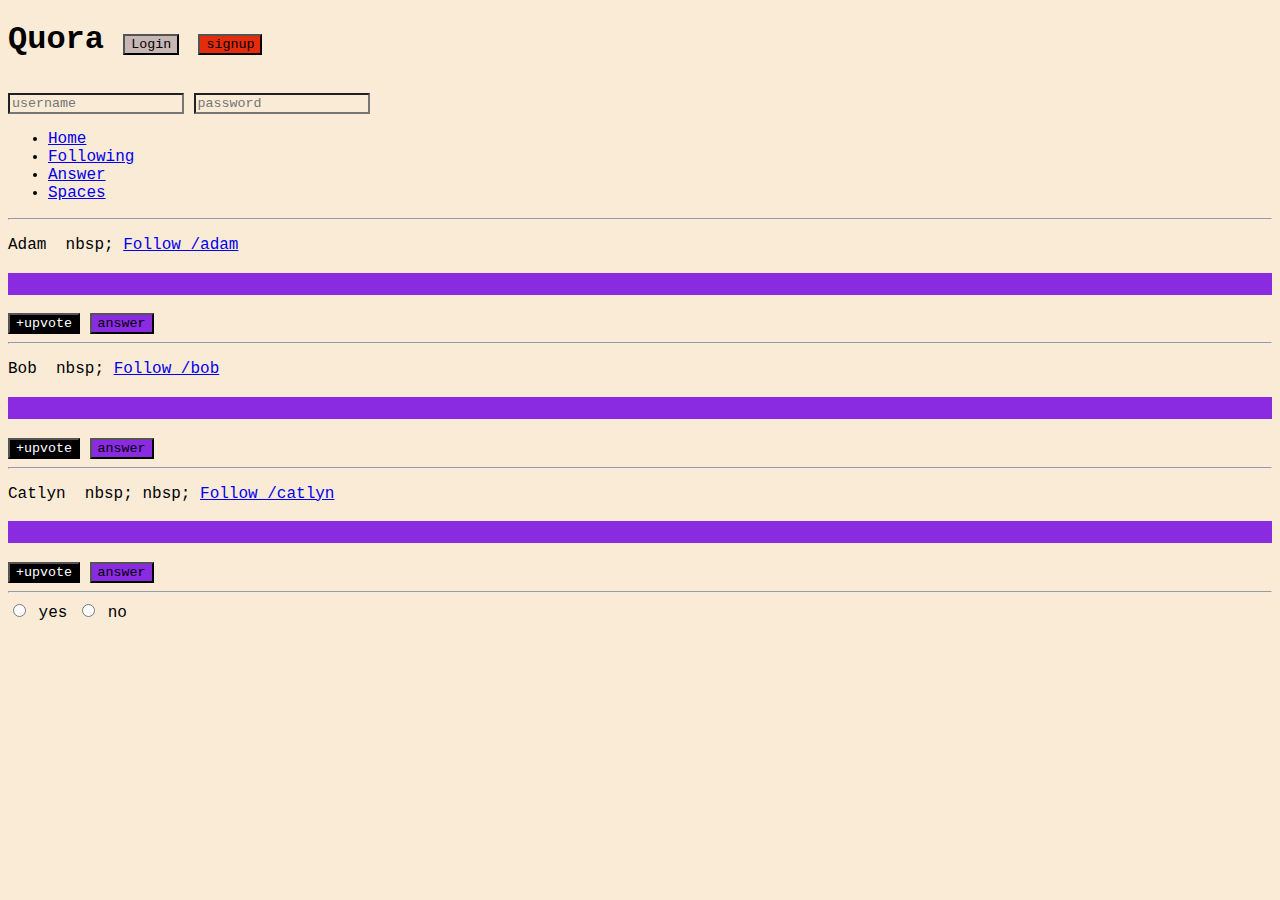
<file: practice_1.html>
<!DOCTYPE html>
<html lang="en">
<head>
    <meta charset="UTF-8">
    <meta name="viewport" content="width=device-width, initial-scale=1.0">
    <title>Document</title>
    <link rel="stylesheet" href="practice_1.css">
</head>
<body>
    <header>
        <h1>Quora
            <button id="Login">Login</button>
            <button id="signup">signup</button>
        </h1>
        <div>
            <input type="text" placeholder="username">
            <input type="password" placeholder="password">
        </div>
        <nav>
            <ul>
                <li><a href="/home">Home</a></li>
                <li><a href="/following">Following</a></li>
                <li><a href="/answer">Answer</a></li>
                <li><a href="/spaces">Spaces</a></li>
            </ul>
            <hr>
        </nav>
    </header>
    <main>
        <p>
            Adam &nbsp;nbsp;
            <a class ="follow" href="/adam">Follow /adam</a></span>
        </p>
            <h3>What is the highest salary for a spacex engineering?</h3>
            <span>
                <button class="upvote">+upvote</button>
                <button>answer</button>
            </span>
            <hr>
            <p>
                Bob &nbsp;nbsp;
                <a class ="follow" href="/bob">Follow /bob</a></span>
            </p>
            <h3>
                What is syllabus for jee
            </h3>
            <span>
                <button class="upvote">+upvote</button>
                <button>answer</button>
            </span>
            <hr>
            <p>
                Catlyn &nbsp;nbsp;&nbsp;nbsp;
                <a class ="follow" href="/catlyn">Follow /catlyn</a></span> 
            </p>
            <h3>Why is the sky blue?</h3>
            <span>
                <button class="upvote">+upvote</button>
                <button>answer</button>
            </span>
            <hr>
    </main>
    <div>
        <input type="radio" id="yes" name="agreement">
        <label for="yes">yes</label>
        <input type="radio" id="no" name="agreement">
        <label for="no">no</label>
    </div>
    
</body>
</html>
</file>
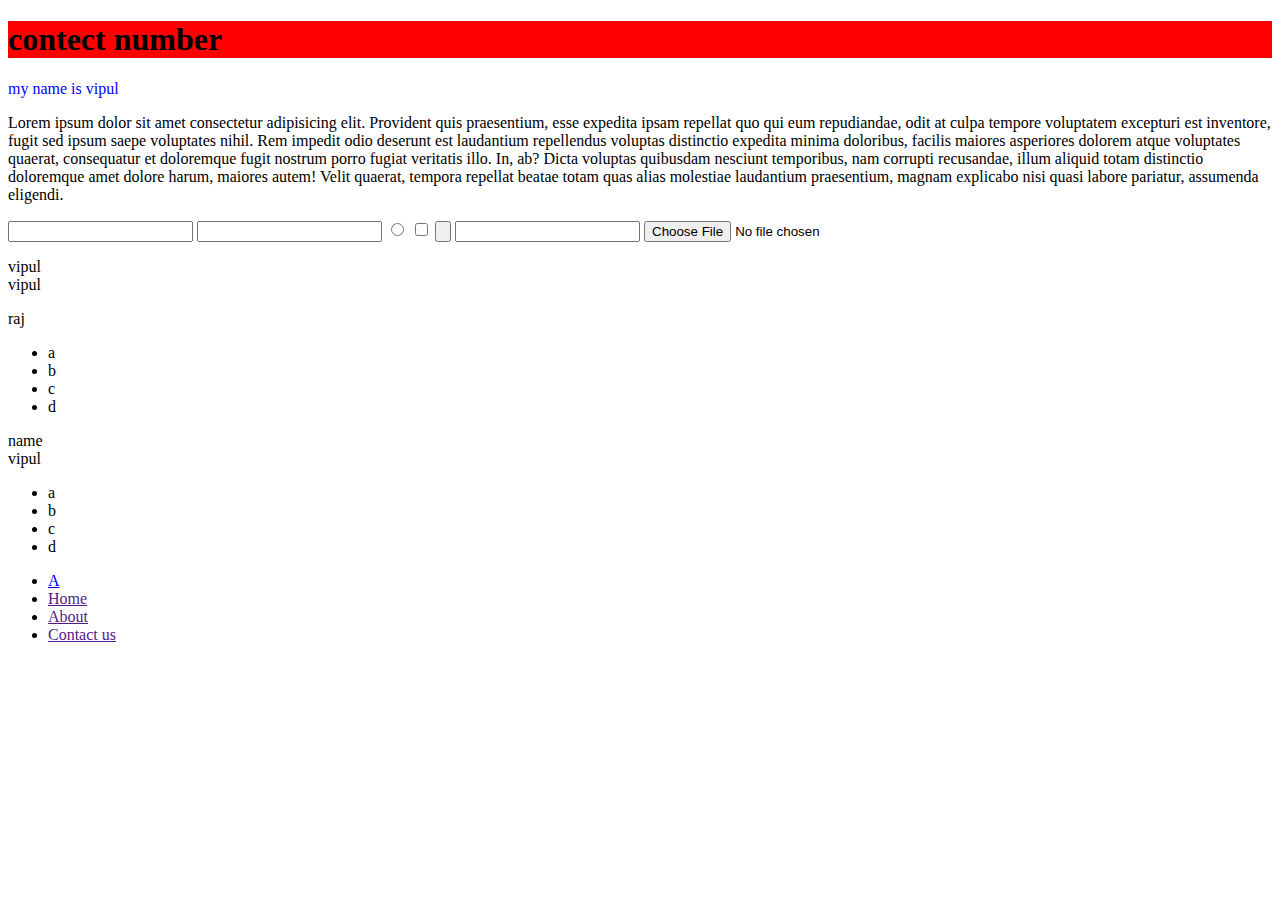
<file: vipul.html>
<!DOCTYPE html>
<html lang="en">
<head>
    <meta charset="UTF-8">
    <meta name="viewport" content="width=device-width, initial-scale=1.0">
    <title>Heading Paragraph and and emmet</title>
</head>
<body>
    <h1 style="background-color: red;">contect number</h1>
    <p style="color: blue;">my name is  vipul</p>
    <a href="vipul.html"></a>
    <p>Lorem ipsum dolor sit amet consectetur adipisicing elit. Provident quis praesentium, esse expedita ipsam repellat quo qui eum repudiandae, odit at culpa tempore voluptatem excepturi est inventore, fugit sed ipsum saepe voluptates nihil. Rem impedit odio deserunt est laudantium repellendus voluptas distinctio expedita minima doloribus, facilis maiores asperiores dolorem atque voluptates quaerat, consequatur et doloremque fugit nostrum porro fugiat veritatis illo. In, ab? Dicta voluptas quibusdam nesciunt temporibus, nam corrupti recusandae, illum aliquid totam distinctio doloremque amet dolore harum, maiores autem! Velit quaerat, tempora repellat beatae totam quas alias molestiae laudantium praesentium, magnam explicabo nisi quasi labore pariatur, assumenda eligendi.</p>
    <form>
        <input type="text">
        <input type="password">
        <input type="radio">
        <input type="checkbox">
        <input type="button">
        <input type="email">
        <input type="file">
        <p id="para"></p>
        <article id="vipul">vipul</article>
        <section id="vipul">vipul</section>
        <p class="intersection">raj</p>
        
    </form>
    <p>
        <ul>
            <li>a</li>
            <li>b</li>
            <li>c</li>
            <li>d</li>
        </ul>
    </p>
    <p></p>
    <artical>name</artical>
    <section>vipul</section>
    <section></section>
    <p></p>
    <p></p>
    <p></p>
    <div class="container">
        <p>
            <ul>
                <li>a</li>
                <li>b</li>
                <li>c</li>
                <li>d</li>
            </ul>
        </p>
    </div>
    <nav>
        <ul>
            <li><a href="https://www.w3schools.com/js/js_dom_examples.asp">A</a></li>
            <li><a href="">Home</a></li>
            <li><a href="">About</a></li>
            <li><a href="">Contact us</a></li>
        </ul>
    </nav>
</body>
</html>
</file>
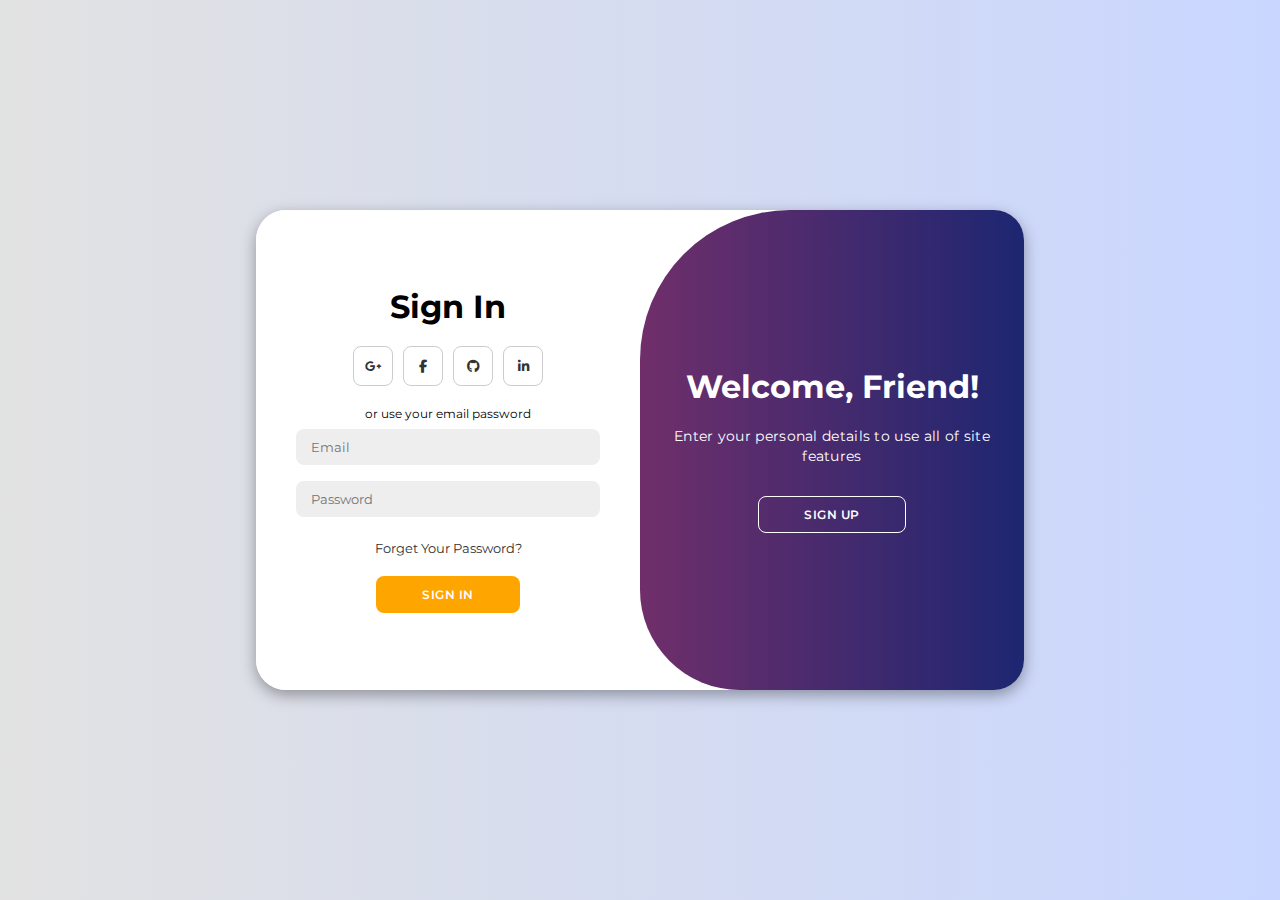
<file: hospital management/login.html>
<!DOCTYPE html>
<html lang="en">

<head>
    <meta charset="UTF-8">
    <meta name="viewport" content="width=device-width, initial-scale=1.0">
    <link rel="stylesheet" href="https://cdnjs.cloudflare.com/ajax/libs/font-awesome/6.4.2/css/all.min.css">
    <link rel="stylesheet" href="login.css">
    <title>Modern Login Page</title>
</head>

<body>

    <div class="container" id="container">
        <div class="form-container sign-up">
            <form>
                <h1>Create Account</h1>
                <div class="social-icons">
                    <a href="#" class="icon"><i class="fa-brands fa-google-plus-g"></i></a>
                    <a href="#" class="icon"><i class="fa-brands fa-facebook-f"></i></a>
                    <a href="#" class="icon"><i class="fa-brands fa-github"></i></a>
                    <a href="#" class="icon"><i class="fa-brands fa-linkedin-in"></i></a>
                </div>
                <span>or use your email for registeration</span>
                <input type="text" placeholder="Name">
                <input type="email" placeholder="Email">
                <input type="password" placeholder="Password">
                <button>Sign Up</button>
            </form>
        </div>
        <div class="form-container sign-in">
            <form>
                <h1>Sign In</h1>
                <div class="social-icons">
                    <a href="#" class="icon"><i class="fa-brands fa-google-plus-g"></i></a>
                    <a href="#" class="icon"><i class="fa-brands fa-facebook-f"></i></a>
                    <a href="#" class="icon"><i class="fa-brands fa-github"></i></a>
                    <a href="#" class="icon"><i class="fa-brands fa-linkedin-in"></i></a>
                </div>
                <span>or use your email password</span>
                <input type="email" placeholder="Email">
                <input type="password" placeholder="Password">
                <a href="#">Forget Your Password?</a>
                <button>Sign In</button>
            </form>
        </div>
        <div class="toggle-container">
            <div class="toggle">
                <div class="toggle-panel toggle-left">
                    <h1>Welcome Back !</h1>
                    <p>Enter your personal details to use all of site features</p>
                    <button class="hidden" id="login">Sign In</button>
                </div>
                <div class="toggle-panel toggle-right">
                    <h1>Welcome, Friend!</h1>
                    <p>Enter your personal details to use all of site features</p>
                    <button class="hidden" id="register">Sign Up</button>
                </div>
            </div>
        </div>
    </div>
    <script src="login.js"></script>
</body>

</html>
</file>
<file: practice_1.css>
*{
    font-family: 'Courier New';
    background-color: antiquewhite;
}
h3{
    color: blueviolet;
}

#Login{
    background-color: hsla(0, 11%, 71%, 0.859);
}
#signup{
    background-color: rgb(228, 44, 12);
}
.upvote{
    background-color: black;
    color:white;
}
p+h3{
    text-decoration: dashed;
}
.upvote+button{
    background-color: blueviolet;
}

input[type="text"]{
    color: brown;
}
input[type="password"]{
    color: green;
}
button:hover{
    background-color: blueviolet;
    color: white;
}
input[type="radio"]:checked+label{
    color: brown;
    font-weight: bold;

}
/*cascading style sheet*/
h3{
    background-color: yellow;
}
h3{
    background-color: blueviolet;
}
/*selecter specificity*/

/*Height*/
h1{
    height: 50px;
}
</file>
<file: hospital management/login.css>
@import url('https://fonts.googleapis.com/css2?family=Montserrat:wght@300;400;500;600;700&display=swap');

*{
    margin: 0;
    padding: 0;
    box-sizing: border-box;
    font-family: 'Montserrat', sans-serif;
}

body{
    background-color: #c9d6ff;
    background: linear-gradient(to right, #e2e2e2, #c9d6ff);
    display: flex;
    align-items: center;
    justify-content: center;
    flex-direction: column;
    height: 100vh;
}

.container{
    background-color: #fff;
    border-radius: 30px;
    box-shadow: 0 5px 15px rgba(0, 0, 0, 0.35);
    position: relative;
    overflow: hidden;
    width: 768px;
    max-width: 100%;
    min-height: 480px;
}

.container p{
    font-size: 14px;
    line-height: 20px;
    letter-spacing: 0.3px;
    margin: 20px 0;
}

.container span{
    font-size: 12px;
}

.container a{
    color: #333;
    font-size: 13px;
    text-decoration: none;
    margin: 15px 0 10px;
}

.container button{
    background-color: orange;
    color: #fff;
    font-size: 12px;
    padding: 10px 45px;
    border: 1px solid transparent;
    border-radius: 8px;
    font-weight: 600;
    letter-spacing: 0.5px;
    text-transform: uppercase;
    margin-top: 10px;
    cursor: pointer;
}

.container button:hover{
    background-color: #00a1ff;
}

.container button.hidden{
    background-color: transparent;
    border-color: #fff;
}

.container form{
    background-color: #fff;
    display: flex;
    align-items: center;
    justify-content: center;
    flex-direction: column;
    padding: 0 40px;
    height: 100%;
}

.container input{
    background-color: #eee;
    border: none;
    margin: 8px 0;
    padding: 10px 15px;
    font-size: 13px;
    border-radius: 8px;
    width: 100%;
    outline: none;
}

.form-container{
    position: absolute;
    top: 0;
    height: 100%;
    transition: all 0.6s ease-in-out;
}

.sign-in{
    left: 0;
    width: 50%;
    z-index: 2;
}

.container.active .sign-in{
    transform: translateX(100%);
}

.sign-up{
    left: 0;
    width: 50%;
    opacity: 0;
    z-index: 1;
}

.container.active .sign-up{
    transform: translateX(100%);
    opacity: 1;
    z-index: 5;
    animation: move 0.6s;
}

@keyframes move{
    0%, 49.99%{
        opacity: 0;
        z-index: 1;
    }
    50%, 100%{
        opacity: 1;
        z-index: 5;
    }
}

.social-icons{
    margin: 20px 0;
}

.social-icons a{
    border: 1px solid #ccc;
    border-radius: 20%;
    display: inline-flex;
    justify-content: center;
    align-items: center;
    margin: 0 3px;
    width: 40px;
    height: 40px;
}

.toggle-container{
    position: absolute;
    top: 0;
    left: 50%;
    width: 50%;
    height: 100%;
    overflow: hidden;
    transition: all 0.6s ease-in-out;
    border-radius: 150px 0 0 100px;
    z-index: 1000;
}

.container.active .toggle-container{
    transform: translateX(-100%);
    border-radius: 0 150px 100px 0;
}

.toggle{
    background-color: linear-gradient(to left, #00a1ff, #00ff8f);
    height: 100%;
    background: linear-gradient(to right, #C33764  , #1D2671);
    color: #fff;
    position: relative;
    left: -100%;
    height: 100%;
    width: 200%;
    transform: translateX(0);
    transition: all 0.6s ease-in-out;
}

.container.active .toggle{
    transform: translateX(50%);
}

.toggle-panel{
    position: absolute;
    width: 50%;
    height: 100%;
    display: flex;
    align-items: center;
    justify-content: center;
    flex-direction: column;
    padding: 0 30px;
    text-align: center;
    top: 0;
    transform: translateX(0);
    transition: all 0.6s ease-in-out;
}

.toggle-left{
    transform: translateX(-200%);
}

.container.active .toggle-left{
    transform: translateX(0);
}

.toggle-right{
    right: 0;
    transform: translateX(0);
}

.container.active .toggle-right{
    transform: translateX(200%);
}
</file>
